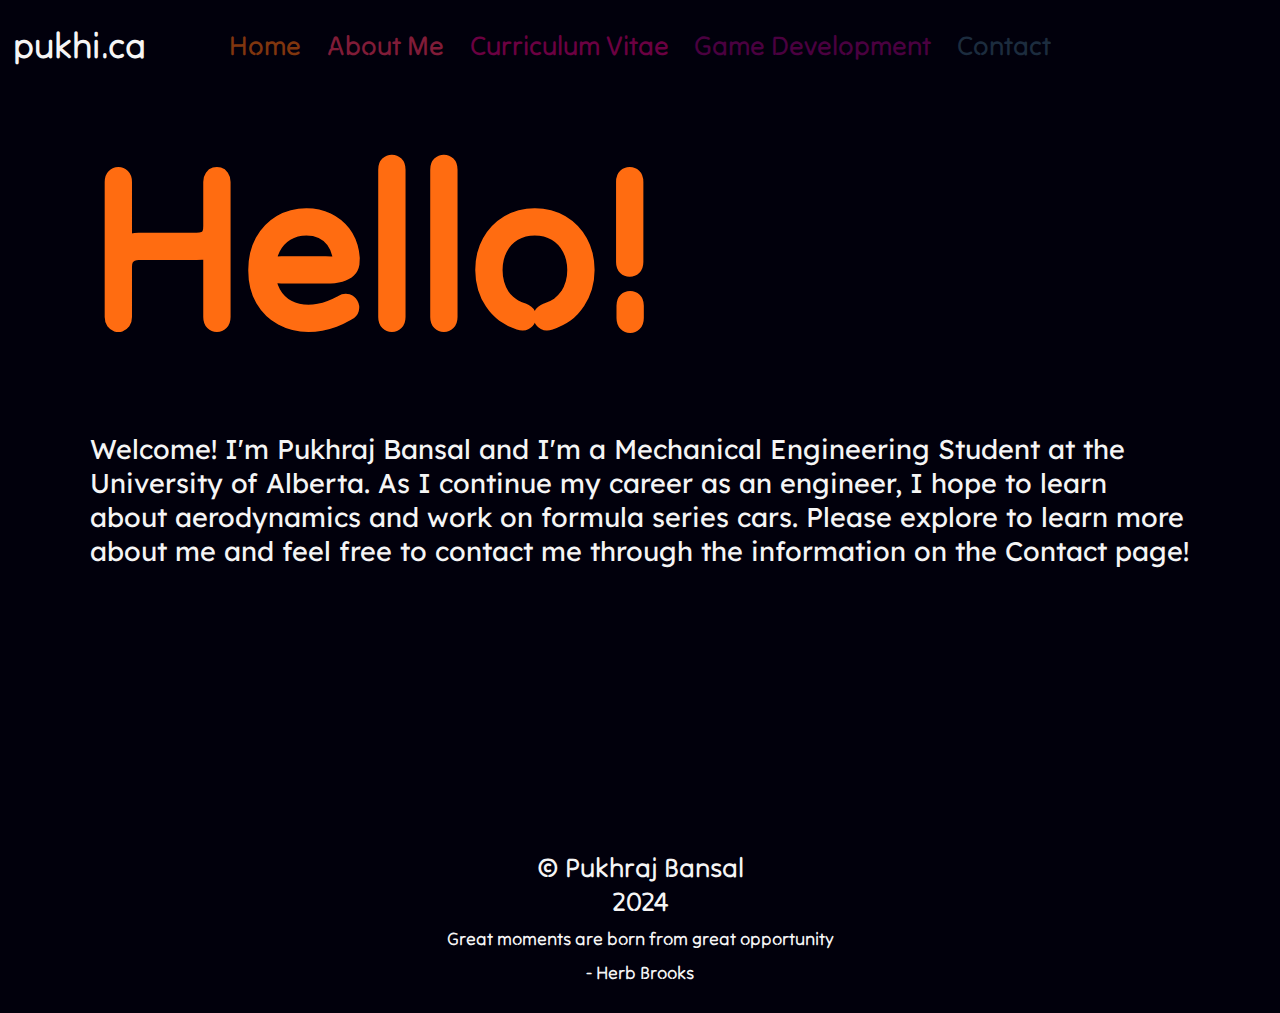
<file: index.html>
<!DOCTYPE html>
<html>
  <head>
    <meta charset="utf-8">
    <meta name="viewport" content="width=device-width">
    <title>pukhi.ca</title>
    <link rel= "icon" href = "https://pukhi.ca/favicon.svg">
    <link href="style.css" rel="stylesheet" type="text/css" />
  </head>
  <body>
    <div id = "header">
        <h2 id = "toplink"><span class = "fast">p</span><span class = "slowest">u</span><span class = "fastest">k</span><span class = "slowest">h</span><span class = "fastest">i.</span><span class = "slowest">c</span><span class = "fast">a</span></h2>
        <div id = "topTabs">
            <button class = "sitetab" onclick = "openPage('homePage')" id = "home">Home</button>
            <button class = "sitetab" onclick = "openPage('aboutPage')" id = "about">About Me</button>
            <button class = "sitetab" onclick = "openPage('cvPage')" id = "cv">Curriculum Vitae</button>
            <button class = "sitetab" onclick = "openPage('gdPage')" id = "gd">Game Development</button>
            <button class = "sitetab" onclick = "openPage('contactPage')" id = "contact">Contact</button>
        </div>
        <h2 id = "hide">pukhi.ca</h2>
    </div>
    <div class = "tabcontent" id = "homePage">
        <div id = "homeMain">
            <h1 id="homeHeader">Hello!</h1>
            <p id = "homeBody">Welcome! I'm Pukhraj Bansal and I'm a Mechanical Engineering Student at the University of Alberta. As I continue my career as an engineer, I hope to learn about aerodynamics and work on formula series cars. Please explore to learn more about me and feel free to contact me through the information on the Contact page!</p>
        </div>
    </div>
    <div class = "tabcontent" id = "aboutPage">
        <div id = "aboutDiv">
            <h1 id = "aboutHeader">About Me</h1>
            <div id = "aboutBody">
                <p>
                    Though I may be doing engineering for school, I also have lots of other hobbies. I absolutely love playing and watching hockey and am a massive fan of the Edmonton Oilers. I also love cricket, football, and basketball. I love programming, especially when I'm making a game, and enjoy messing around with computer hardware as well. I also enjoy hanging out with my friends, especially out on an outdoor rink in the winter. I also enjoy doing sports statistical analyses, and am currently working on advanced analytical models for the NHL, MLB, and NBA in order to predict seasons and guage analytical values of players. I enjoy playing video games, particularly racing simulators, and also enjoy photography. I have played the guitar for over a decade now, and enjoy playing classic rock songs from The Police and the Red Hot Chili Peppers. I have also started learning the piano and the drums, and hope to be as good at those as I am at the guitar. I am very big cinema fan and love analyzing movies to see why the director made the choices they did, and I also hugely enjoy listening to music. I enjoy building LEGO sets, especially the architechture sets, and I love collecting sports memorabilia like hockey cards and jerseys.
                </p>
                <img src = "images/Untitled (1).png" id = "pics">
            </div>
        </div>
    </div>
    <div class = "tabcontent" id = "cvPage">
        <div id ="cvDiv">
            <h1 id = "cvHeader">Curriculum Vitae</h1>
            <div id = "cvBody">
                <h3>Education</h3>
                <dl>
                    <dt>BSc. Mechanical Engineering Co-op, University of Alberta &#x2022; Expected Graduation June 2027</dt>
                    <dd>Academic Work Terms Completed: 3/8</dd>
                    <dd>Work Terms Completed: 0/5</dd>
                    <dd>Availability Starting May 2024: 8 months</dd>
                    <dd>First Class Standing, 2022 - 2023</dd>
                    <br>
                    <dt>Alberta High School Diploma, Strathcona High School &#x2022; September 2019 - June 2022</dt>
                </dl>
                <h3 class = "opposite">Projects</h3>
                <dl class = "opposite">
                    <dt>General Member, University of Alberta Formula Racing Team &#x2022; September 2023 - Present</dt>
                    <dd>Designing and fabricating undertray of car in order to increase rear tire grip of racing car in Solidworks and prototyping in a group of two</dd>
                    <dd>Designing pedal toe plates and heel cups to be as light as possible while also allowing driver to maintain control on brake and accelerator in Solidworks while mentoring a high school student</dd>
                    <dd>Writing program to collect and categorize suspension load data to ensure FSAE safety guideline compliance in a group of 3</dd>
                </dl>
                <br>
                <dl>
                    <dt>Project Manager, MEC E 260 Design Project &#x2022; September 2023 - December 2023</dt>
                    <dd>Led and managed a group of 6 working on a project designed to emulate an official engineering project in industry</dd>
                    <dd>Oversaw both design and fabrication process for entire project while designing and fabricating suspension and motor system as well as writing proposals, plans, and schedules and delegating tasks in order to maximize success</dd>
                    <dd>Produced design packages in Solidworks for suspension and motor and fabricated designs using power and hand tools with sheet metal, acrylic, and lumber</dd>
                </dl>
                <h3>Work Experience</h3>
                <dl>
                    <dt>Store Associate, Sherwin-Williams Paints &#x2022; July 2023 - Present</dt>
                    <dd>Handle over $3000/day of sales with industry professionals and retail customers as well as sustained and created positive professional relationships between company and clients</dd>
                    <dd>Provide paint and wall-covering solutions to southeast Edmonton as part of a 5 person crew </dd>
                    <dd>Operate and maintained machinery such as gyroscopic paint mixers, tinting machines, and pallet jacks, and lifted containers weighing upwards of 50 pounds, while maintaining high standards of safety </dd>
                    <dd>Complete up to 30 transactions and orders a day, working without supervision </dd>
                    <dd>Manage warehouse with over 150 different products, handled stock for both store front and back warehouse, and improved inventory strategy with recommendations for inventory management </dd>
                    <dd>Gained knowledge of Point-of-Sale software within a week in order to retrieve stock information, complete transactions, take and complete orders, and coordinate stock with neighboring stores without any instruction or supervision required</dd>
                    <br>
                    <dt class = "opposite">Translator, Sandal Translations &#x2022; May 2023 - August 2023</dt>
                    <dd class = "opposite">Facilitated conversations between over 50 clients and various government agencies, workplace managers, and medical practitioners </dd>
                    <dd class = "opposite">Translated for Worker's Compensation Board and medical professionals in order for injured workers without English fluency to receive care and compensation required</dd>
                    <dd class = "opposite">Completed and translated official documentation for people with insufficient English skills to do so themselves</dd>
                    <br>
                    <dt>Research Assistant, University of Alberta &#x2022; July 2022 - August 2022</dt>
                    <dd>Led and worked as a part of a team of 9 researchers in order to explore possibility of using Natural Language Processing as a teaching aid in order to pinpoint a student's lack of understanding</dd>
                    <dd>Utilized Natural Language Processing and dimension reduction algorithms to reduce a dimension space of 400 dimensions into a 2 dimensional space in order to visualize contextual connections between words in corpora totaling over 5 million words</dd>
                    <dd>Programmed in Python, HTML, CSS, and JavaScript in order to create a website where connections between words can be explored in game form </dd>
                </dl>
                <h3 class = "opposite">Awards & Recognitions</h3>
                <dl class = "opposite">
                    <dt class = "nounderline">Certified Solidworks Associate, Dassault Systèmes | 2023</dt>
                    <dt class = "nounderline">First Class Standing, University of Alberta | 2022-2023</dt>
                    <dt class = "nounderline">Honours with Distinction, Strathcona High School | 2019-2022</dt>
                    <dt class = "nounderline">Advanced Placement Scholar with Distinction, College Board | 2022</dt>
                    <dt class = "nounderline">Advanced Placement Certificates, College Board | 2022</dt>
                    <dd class = "nounderline">Calculus AB</dd>
                    <dd class = "nounderline">English 1 & 2</dd>
                    <dd class = "nounderline">Computer Science A</dd>
                    <dd class = "nounderline">Chemistry</dd>
                    <dd class = "nounderline">Physics 1 & 2</dd>
                    <dd class = "nounderline">European History</dd>
                    <dt class = "nounderline">3rd Place, Iverson Computing Contest, University of Alberta | 2022</dt>
                    <dt class = "nounderline">Alexander Rutherford Scholarship, Government of Alberta | 2022</dt>
                </dl>
            </div>
        </div>
    </div>
    <div class = "tabcontent" id = "gdPage">
        <div id = "gdDiv">
            <h1 id = "gdHeader">Game Development</h1>
            <div id = "gdBody">
                <div id = "Skelly" onclick="openNewTab('https://gunt-games.itch.io/skeleton-bed-and-breakfast')" class = "gameLink">
                    <img src = "images/skellyLogo.png" width="300px" height = "168px">
                    <div class = "gameDescription">
                        <h4>Skeleton Bread and Breakfast</h4>
                        <p class = "description">A top-down dungeon crawler where you defend the dungeon. Can you discover all the endings and get all the special items? <br> Made for the 2023 Game Maker's Toolkit Game Jam - Theme: Roles Reversed</p>
                    </div>
                </div>
                <div id = "Formula Gun" onclick = "openNewTab('https://pukhi.ca/formulaGun')" class = "gameLink" style="float: right;">
                    <div class = "gameDescription" style="justify-content: right;">
                    <h4 class = "opposite">Formula Gun</h4>
                    <p class = "description" class = "opposite" >It's a simple track trial with a twist: Someone is trying to destory your car. Can you survive? <br> Made as a personal project in 2022</p>
                    </div>
                    <img src = "images/fGunLogo.png" style="object-fit: none;">
                </div>
            </div>
        </div>
    </div>
    <div class = "tabcontent" id = "contactPage">
        <div id = "contactDiv">
            <h1 id = "contactHeader">Contact</h1>
            <div id = "contactInfo">
                <p>
                    <span class = "symbolflicker">&phone;:</span> <span class = "contactFlicker">(780)-655-9870</span> <br>
                    <span class = "symbolflicker">&#9993;:</span> <span class = "contactFlicker">pb2@ualberta.ca</span> <br>
                    <a href = "https://ca.linkedin.com/in/pukhraj-bansal-613430290" id = "linkedin" target = "_target">Linkedin</a>
                </p>
            </div>
        </div>
    </div>
    <div id = "copyright"><p>&copy; Pukhraj Bansal <br> 2024 <br><span style = "font-size: 2vh;">Great moments are born from great opportunity <br> - Herb Brooks</span></p></div>
  </body>
  <script src = "script.js"></script>
</html>
</file>
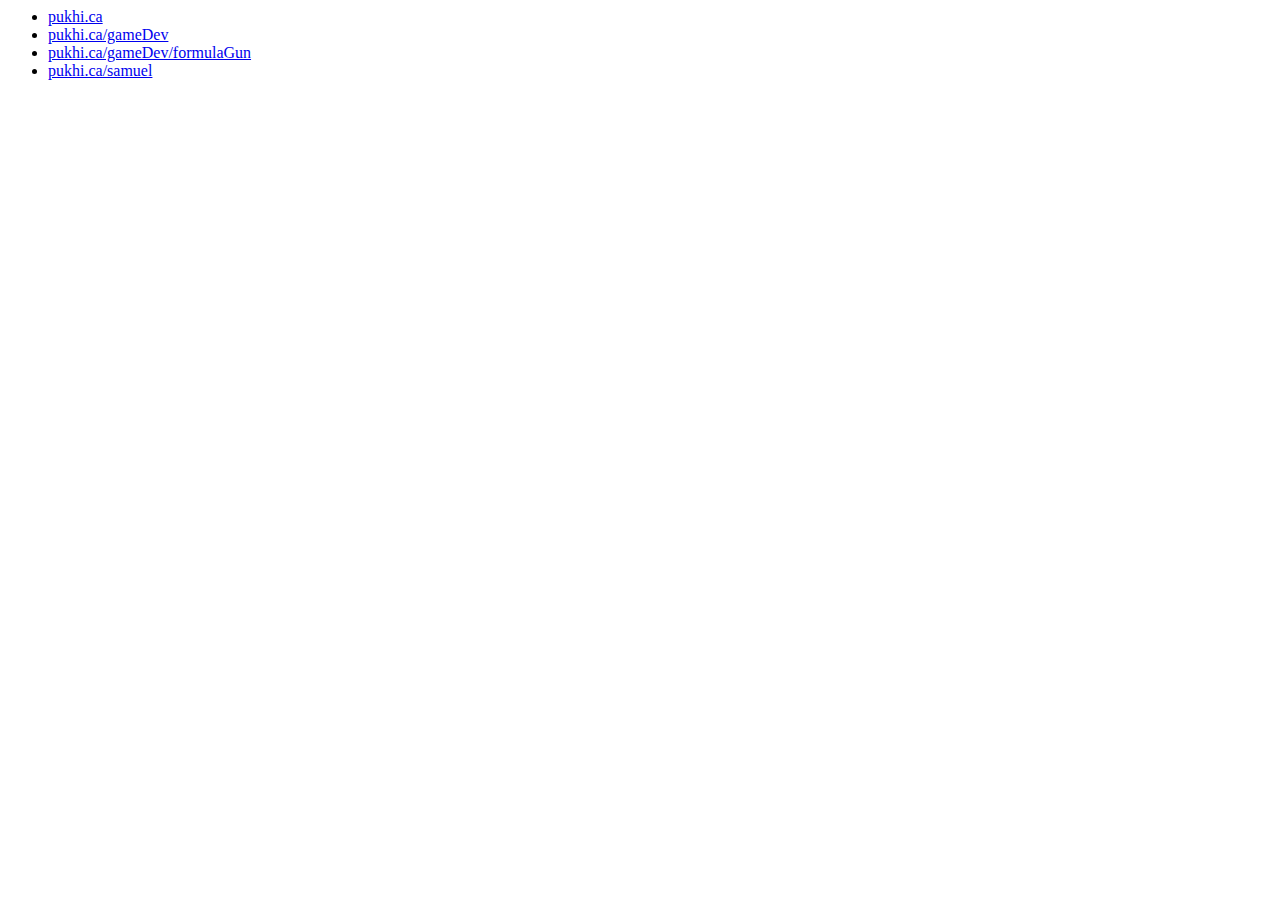
<file: directory/index.html>
<html lang="en">
<head>
    <meta charset="UTF-8">
    <meta name="viewport" content="width=device-width, initial-scale=1.0">
    <title>Document</title>
</head>
<body>
    <ul>
        <li><a href = "https://pukhi.ca">pukhi.ca</a></li>
        <li><a href = "https://pukhi.ca/gameDev">pukhi.ca/gameDev</a></li>
        <li><a href = "https://pukhi.ca/gameDev/formulaGun">pukhi.ca/gameDev/formulaGun</a></li>
        <li><a href = "https://pukhi.ca/samuel">pukhi.ca/samuel</a></li>
    </ul>
</body>
</html>
</file>
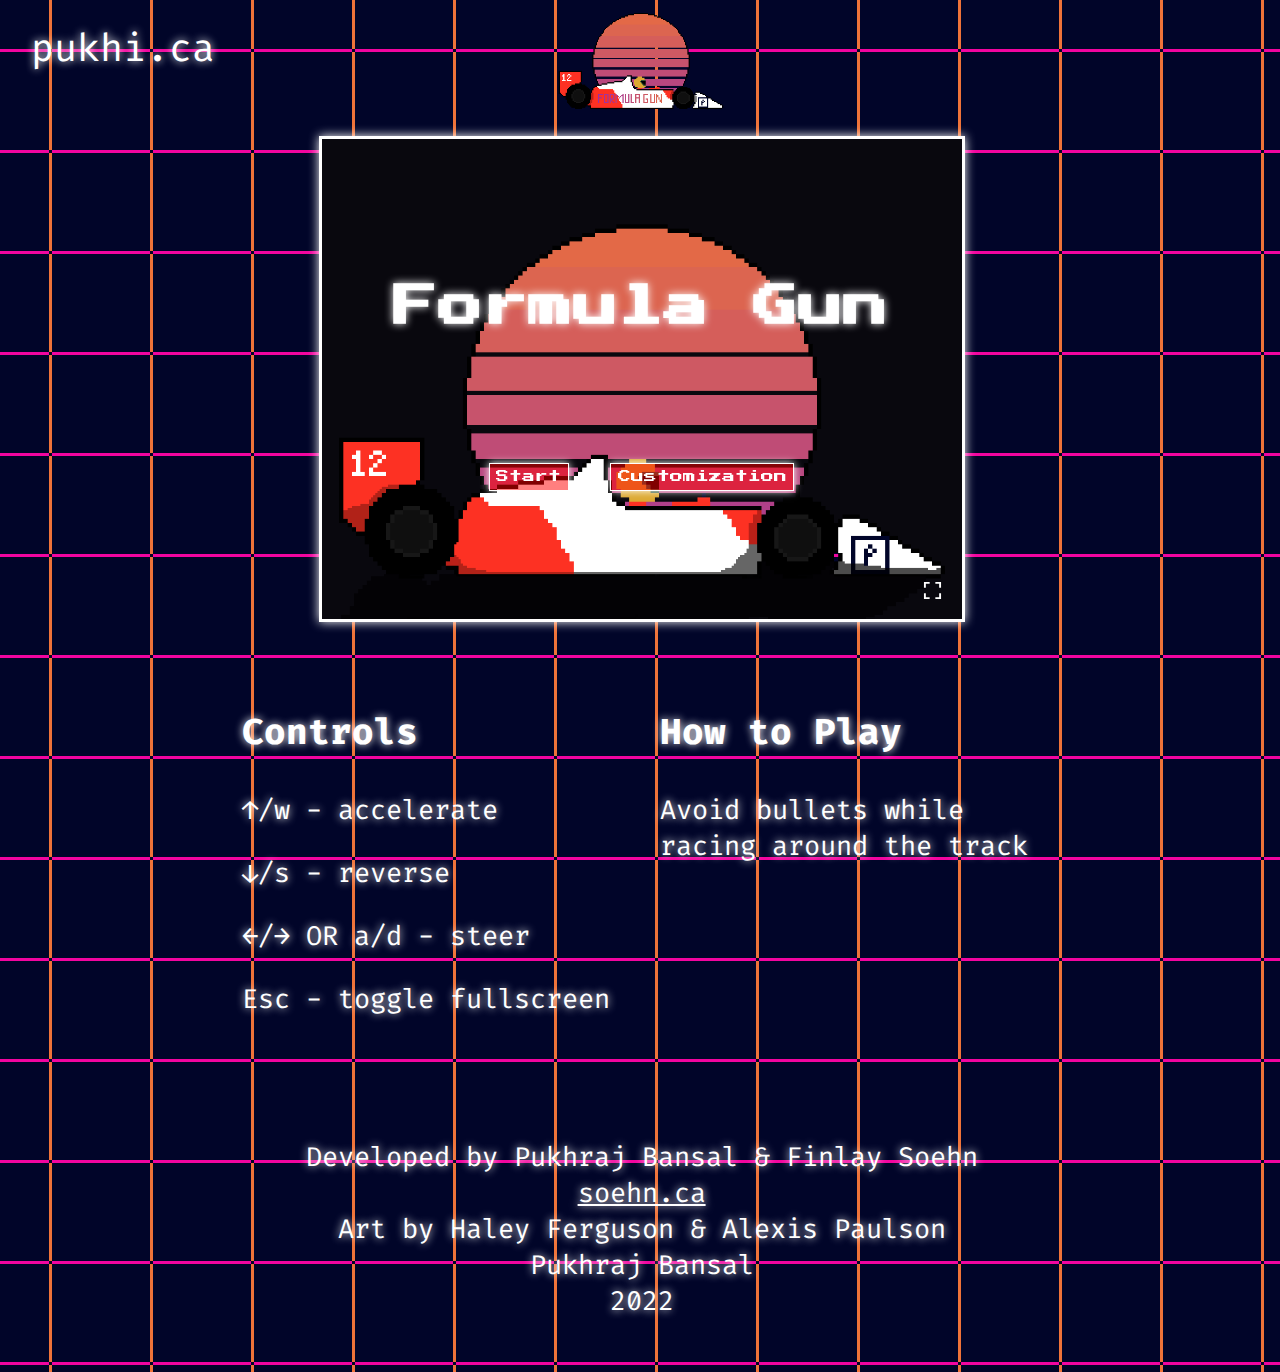
<file: formulaGun/index.html>
<!DOCTYPE html>
<html>
<!-- TODO menus -->
<head>
  <meta charset="utf-8">
  <meta name="viewport" content="width=device-width">
  <title>Formula Gun</title>
  <link href="style.css" rel="stylesheet" type="text/css" />
	<link rel="icon" href = "favicon.svg">
</head>

<body>
  <div id="titleArea">
  <a href = "https://pukhi.ca/" id = "homeLink">pukhi.ca</a>
    <img src="images/fGunLogo.png" id = "title">
    <a href = "https://pukhi.ca/" id = "hiddenLink">pukhi.ca</a>
  </div>

  <div id="gameArea">
    <canvas id="game" width="900" height="675"></canvas>
		 <div class="menu" id = "start">
			<h1>Formula Gun</h1>
       <div>
         <button onclick = 'start()' class = "menuBtn">Start</button>
         <button onclick = "customizationbtn()" class = "menuBtn">Customization</button>
       </div>
		</div> 
    <div class = 'menu' id = "end">
      <h2>Score: <span id = "scoreLine"></span> laps</h2>
      <p>High Score: <span id = hiscore></span></p>
	    <p id = "newHiScore"></p>
      <p id = "unlock"></p>
      <button onclick = 'customizationbtn()' class = 'menuBtn'>Customization</button>
      <button onclick = 'start()' class = "menuBtn">Restart</button>
      
    </div>
    <div class = "menu" id = "customization">
        <h1 id = "customTitle">Customization</h1>
        <div id = "optionContainer">
        <div class = "customOption">
          <img src = "images/starterCar.png">
          <button class = "menuBtn" onclick = selectCar(1)>Select</button>
        </div>
    
        <div class = "customOption">
          <img src = "images/jordanCar.png">
          <button class = "menuBtn" onclick = "selectCar(2)">Select</button>
        </div>

        <div class = "customOption">
          <img src = "images/helloKittyCar.png">
          <button class = "menuBtn" onclick = selectCar(3)>Select</button>
        </div>

        <div class = "customOption">
          <img src = "images/carLarge.png">
          <button class = "menuBtn" onclick = selectCar(4)>Select</button>
        </div>
      </div>
      <button onclick = 'backbtn()' class = "menuBtn" id="back" >Back</button>
    </div>
	  
		<button id="fullscreen" onclick="toggleFullscreen()">
			<img src="images/fullscreen.svg" alt="full screen icon" width="100%">
		</button>
  </div>
	
	<div class="instructions">
		<div class="controls">
			<h3>Controls</h3>
			<p>&uarr;/w - accelerate</p>
			<p>	&darr;/s - reverse</p>
			<p>	&larr;/&rarr; OR a/d - steer</p>
			<p>Esc - toggle fullscreen</p>
		</div>
		<div class="howTo">
			<h3>How to Play</h3>
			<p>Avoid bullets while racing around the track</p>
		</div>
	</div>
	
  <div class = "end">
  	<p>Developed by Pukhraj Bansal & Finlay Soehn</br><a href = "https://soehn.ca">soehn.ca</a></br>Art by Haley Ferguson & Alexis Paulson</br>Pukhraj Bansal</br>2022</p>
  </div>
	
  <script src="script.js"></script>
</body>

</html>
</file>
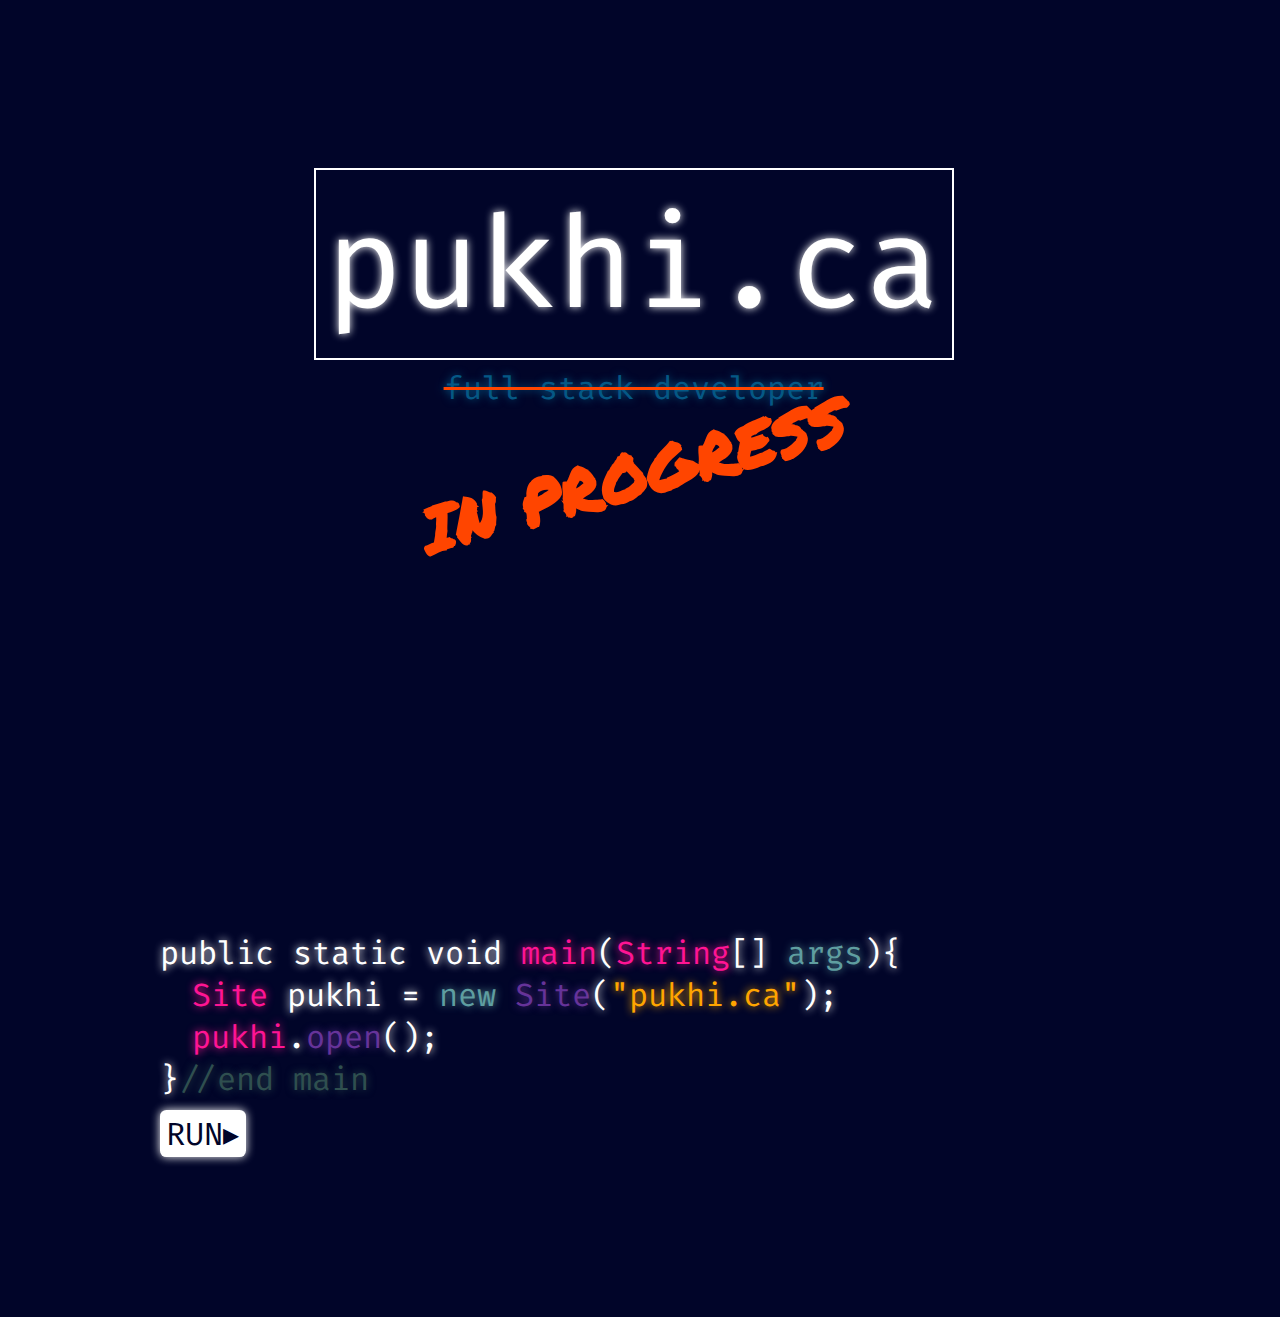
<file: gameDev/index.html>
<!DOCTYPE html>
<html>
  <head>
    <meta charset="utf-8">
    <meta name="viewport" content="width=device-width">
    <title>Game Development</title>
    <link rel= "icon" href = "favicon.svg">
    <link href="style.css" rel="stylesheet" type="text/css" />
  </head>
  <body>
    <div id="header" class = "header">
      <a href = "." id = "link"><span id = "pukhi">pukhi.ca</span></a>
      <h3><span id = "description">full stack developer</span></h3>
      <h3 id = "inProgress"> IN PROGRESS</h3>
    </div>
    <div id = "codeDiv">
      <p id = "code">public static void <span id = "functionName">main</span>(<span id = "functionName">String</span>[] <span id = "args"> args</span>){<br><span id = "functionName">&emsp;Site</span> pukhi = <span id="args"> new </span> <span id="purple">Site</span>(<span id = "orange">"pukhi.ca"</span>);<br>&emsp;<span id="functionName">pukhi</span>.<span id="purple">open</span>();<br>}<span id = "comment">//end main</span>
      </p>
    
    <div id = "buttonholder"> 
      <button type = "button" id = "button" class = "button" onclick = "openSite()">RUN&#9656</button>
    </div>
    </div>
    <div id = "projectholder" class = "projectholder">
      <div class = "projects"><button onclick = "window.location = 'https://pukhi.ca/formulaGun'" class = "siteThumbnail"><img src = "fGunLogo.png" class = "linkImg"> </button>
      </div>
    </div>
  </body>
  <script src = "script.js"></script>
</html>
</file>
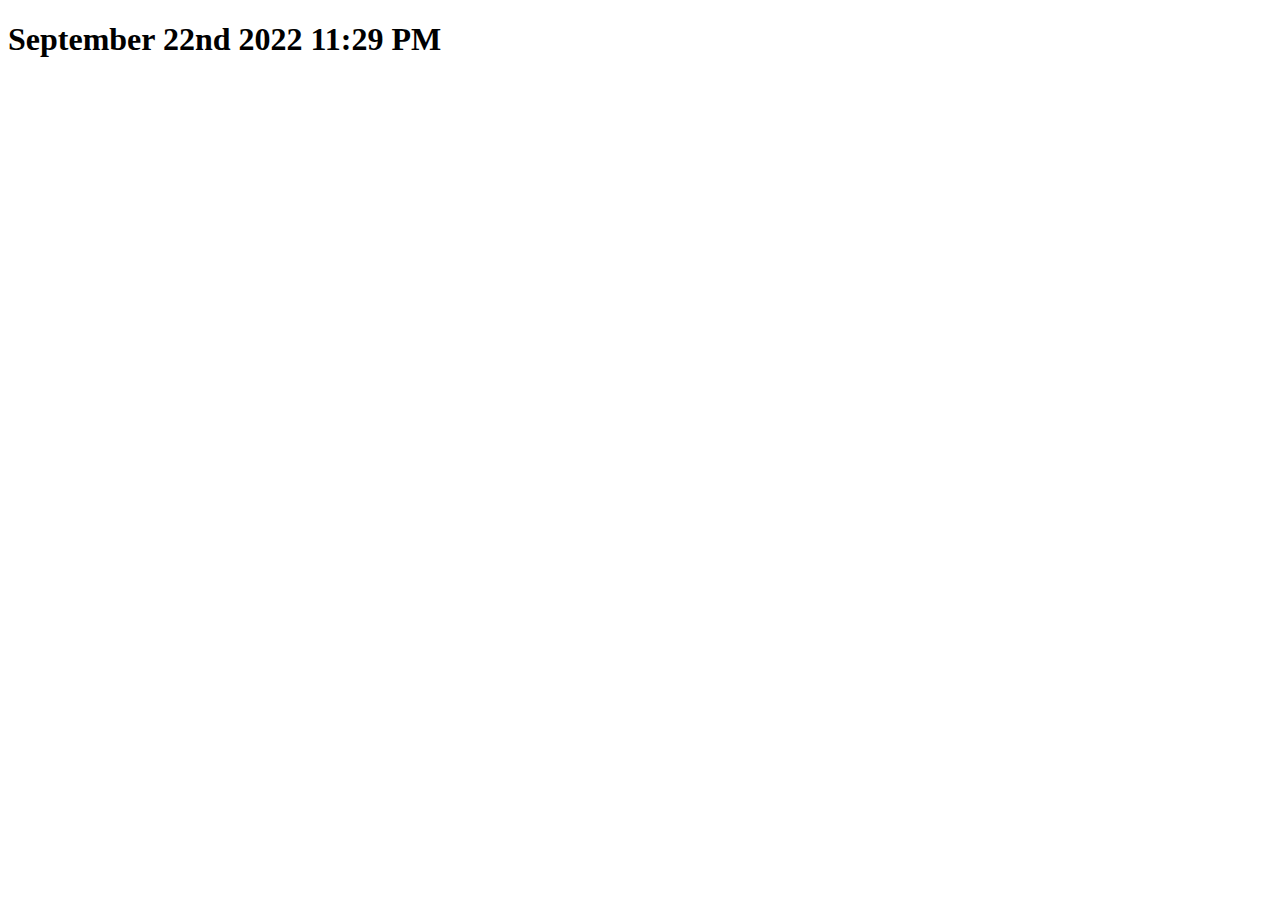
<file: samuel/index.html>
<!DOCTYPE html>
    <html>
        <title>samuel</title>
        <body onload = "openSite()" id = 'body'>
            <h1 id = "date">September 22nd 2022 11:29 PM</h1>
            <h1 id = 'threat' style = 'display: none'>WATCHYOURBACK WATCHYOURBACK WATCHYOURBACK WATCHYOURBACK WATCHYOURBACK WATCHYOURBACK WATCHYOURBACK WATCHYOURBACK WATCHYOURBACK WATCHYOURBACK WATCHYOURBACK WATCHYOURBACK WATCHYOURBACK WATCHYOURBACK WATCHYOURBACK WATCHYOURBACK WATCHYOURBACK WATCHYOURBACK WATCHYOURBACK WATCHYOURBACK WATCHYOURBACK WATCHYOURBACK WATCHYOURBACK WATCHYOURBACK WATCHYOURBACK WATCHYOURBACK WATCHYOURBACK WATCHYOURBACK WATCHYOURBACK WATCHYOURBACK WATCHYOURBACK WATCHYOURBACK WATCHYOURBACK WATCHYOURBACK WATCHYOURBACK WATCHYOURBACK WATCHYOURBACK WATCHYOURBACK WATCHYOURBACK WATCHYOURBACK WATCHYOURBACK WATCHYOURBACK WATCHYOURBACK WATCHYOURBACK WATCHYOURBACK WATCHYOURBACK WATCHYOURBACK WATCHYOURBACK WATCHYOURBACK WATCHYOURBACK WATCHYOURBACK WATCHYOURBACK WATCHYOURBACK WATCHYOURBACK WATCHYOURBACK WATCHYOURBACK WATCHYOURBACK WATCHYOURBACK WATCHYOURBACK WATCHYOURBACK WATCHYOURBACK WATCHYOURBACK WATCHYOURBACK WATCHYOURBACK WATCHYOURBACK WATCHYOURBACK WATCHYOURBACK WATCHYOURBACK WATCHYOURBACK WATCHYOURBACK WATCHYOURBACK WATCHYOURBACK WATCHYOURBACK WATCHYOURBACK WATCHYOURBACK WATCHYOURBACK WATCHYOURBACK WATCHYOURBACK WATCHYOURBACK WATCHYOURBACK WATCHYOURBACK WATCHYOURBACK WATCHYOURBACK WATCHYOURBACK WATCHYOURBACK WATCHYOURBACK WATCHYOURBACK WATCHYOURBACK WATCHYOURBACK WATCHYOURBACK WATCHYOURBACK WATCHYOURBACK WATCHYOURBACK WATCHYOURBACK WATCHYOURBACK WATCHYOURBACK WATCHYOURBACK WATCHYOURBACK WATCHYOURBACK WATCHYOURBACK WATCHYOURBACK WATCHYOURBACK WATCHYOURBACK WATCHYOURBACK WATCHYOURBACK WATCHYOURBACK WATCHYOURBACK WATCHYOURBACK WATCHYOURBACK WATCHYOURBACK WATCHYOURBACK WATCHYOURBACK WATCHYOURBACK WATCHYOURBACK WATCHYOURBACK WATCHYOURBACK WATCHYOURBACK WATCHYOURBACK WATCHYOURBACK WATCHYOURBACK WATCHYOURBACK WATCHYOURBACK WATCHYOURBACK WATCHYOURBACK WATCHYOURBACK WATCHYOURBACK WATCHYOURBACK WATCHYOURBACK WATCHYOURBACK WATCHYOURBACK WATCHYOURBACK WATCHYOURBACK WATCHYOURBACK WATCHYOURBACK WATCHYOURBACK WATCHYOURBACK WATCHYOURBACK WATCHYOURBACK WATCHYOURBACK WATCHYOURBACK WATCHYOURBACK WATCHYOURBACK WATCHYOURBACK WATCHYOURBACK WATCHYOURBACK WATCHYOURBACK WATCHYOURBACK WATCHYOURBACK WATCHYOURBACK WATCHYOURBACK WATCHYOURBACK WATCHYOURBACK WATCHYOURBACK WATCHYOURBACK WATCHYOURBACK WATCHYOURBACK WATCHYOURBACK WATCHYOURBACK WATCHYOURBACK WATCHYOURBACK WATCHYOURBACK WATCHYOURBACK WATCHYOURBACK WATCHYOURBACK WATCHYOURBACK WATCHYOURBACK WATCHYOURBACK WATCHYOURBACK WATCHYOURBACK WATCHYOURBACK WATCHYOURBACK WATCHYOURBACK WATCHYOURBACK WATCHYOURBACK WATCHYOURBACK WATCHYOURBACK WATCHYOURBACK WATCHYOURBACK WATCHYOURBACK WATCHYOURBACK WATCHYOURBACK WATCHYOURBACK WATCHYOURBACK WATCHYOURBACK WATCHYOURBACK WATCHYOURBACK WATCHYOURBACK WATCHYOURBACK WATCHYOURBACK WATCHYOURBACK WATCHYOURBACK WATCHYOURBACK WATCHYOURBACK WATCHYOURBACK WATCHYOURBACK WATCHYOURBACK WATCHYOURBACK WATCHYOURBACK WATCHYOURBACK </h1>
        </body>
        <script src = "script.js"></script>
    </html>
</file>
<file: style.css>
@font-face{
  font-family:fira;
  src:url("fonts/FiraCode-VariableFont_wght.ttf")
}
@font-face{
  font-family:barcode;
  src:url("fonts/LibreBarcode128Text-Regular.ttf")
}
@font-face{
  font-family:marker;
  src:url("fonts/PermanentMarker-Regular.ttf");
}
@font-face{
    font-family: neonderthaw;
    src:url("fonts/Neonderthaw-Regular.ttf");
}
@font-face{
    font-family: tiltneon;
    src:url("fonts/TiltNeon-Regular-VariableFont.ttf");
}
@font-face{
    font-family: warnes;
    src:url("fonts/Warnes-Regular.ttf");
}
@font-face{
    font-family: monoton;
    src:url("fonts/Monoton-Regular.ttf");
}
@font-face{
    font-family: playfair;
    src:url("fonts/PlayfairDisplay-VariableFont_wght.ttf")
}
@font-face{
    font-family: tiltwarp;
    src:url("fonts/TiltWarp-Regular-VariableFont.ttf")
}
@font-face {
    font-family: nunito;
    src: url("fonts/Nunito-VariableFont_wght.ttf");
}
@font-face {
    font-family: lexend;
    src: url("fonts/LexendDeca-VariableFont_wght.ttf");
}
 /* Scrollbar */
 ::-webkit-scrollbar {
    width: 12px;
}

/* Track */
::-webkit-scrollbar-track {
    background: #01000c;  
}

/* Handle */
::-webkit-scrollbar-thumb {
    background: #05022c;
}
body{
  overflow-x:hidden;
  background-color:#01000c;
  margin: 0px;
  padding: 0px;
}
button{
  cursor:pointer;
}
a{
  cursor:pointer;
}
#toplink{
    font-family: tiltneon;
    color: whitesmoke;
    font-size: 4vh;
    font-weight: 300;
    text-align:left;
    margin:0;
    padding: 1vw;
    margin-bottom: 0;
    animation: titleFlicker 3s linear infinite;
}
#header{
    display: flex;
    align-items: center;
    width: 100vw;
    height: 10vh;
    padding-top: 0;
    margin-top: 0;
    /* background-color: red; */
}
#topTabs{
    display:flex;
    justify-content: center;
    flex-direction: row;
    color: whitesmoke;
    flex: 1;
    /* background-color: green; */
    width: 100vw;
    height: 10vh;
    align-items: center;
}
#hide{
    font-family: tiltneon;
    font-size: 4vh;
    font-weight: 300;
    text-align:right;
    margin:0;
    padding: 1vw;
    margin-bottom: 0;
    visibility: hidden;
}
.slowest{
    animation: titleFlicker 5s linear infinite;
}
.fast{
    animation: titleFlicker 3s linear infinite;
}
.fastest{
    animation: titleFlicker 1s linear infinite;
}
.sitetab{
    padding: 1vw;
    font-size:3vh;
    float:left;
    background-color: rgba(0, 0, 0, 0);
    color: whitesmoke;
    border:none;
    font-family: tiltneon;
}
.tabcontent{
    display:flex;
    flex-direction: column;
    align-items: center;
    justify-content: center;
}
#home{
    color: #ff6c11;
    opacity: 0.5;
    transition-duration: 0.2s;
    animation-delay: 0.2s;
}
#home:hover{
    opacity: 0.99;
    animation: homeFlicker 10.5s linear infinite;
}
#about{
    color: #ff3864;
    opacity: 0.5;
    transition-duration: 0.2s;
    animation-delay: 0.2s;
}
#about:hover{
    opacity: 0.99;
    animation: aboutFlicker 11.2s linear infinite;
}
#cv{
    color: #d40078;
    opacity: 0.5;
    transition-duration: 0.2s;
    animation-delay: 0.2s;
}
#cv:hover{
    opacity: 0.99;
    animation: cvFlicker 10.9s linear infinite;
}
#gd{
    color: #920075;
    opacity: 0.5;
    transition-duration: 0.2s;
    animation-delay: 0.2s;
}
#gd:hover{
    opacity: 0.99;
    animation: gdFlicker 11s linear infinite;
}
#contact{
    color: #375971ff;
    opacity: 0.5;
    transition-duration: 0.2s;
    animation-delay: 0.2s;
}
#contact:hover{
    opacity: 0.99;
    animation: contactFlicker 10.3s linear infinite;
}
#homeMain{
    /* background-image: url("images/HomeWallpaper.jpg"); */
    /* background-color: darkslategrey; */
    background-repeat:no-repeat;
    background-size: cover;
    height: 80vh;
    width: 90vw;
    /* border: 0.2vw solid whitesmoke; */
    border-radius: 0.25vw;
    /* box-shadow: 0 0 1.5vh whitesmoke; */
    display: flex;
    flex-direction: column;
    align-content: space-between;
    
}
#homeHeader{
    font-family: tiltneon;
    color: #ff6c11;
    font-size: 25vh;
    animation: homeFlicker 10.34s linear infinite;
    padding:0 0 0 0;
    margin:0 0 0 0;
    padding-left: 2vw;
    padding-top: 1vw;
}
#homeBody{
    font-family: lexend;
    color: whitesmoke;
    font-size: 3vh;
    padding-left: 2vw;
    padding-bottom:2vh;
    padding-top:2vh;
    padding-right: 2vw;
    margin-bottom:0;
    /* align-self: flex-end; */
    /* margin-top: auto; */
    /* background-color: rgba(0, 0, 0, 0.5); */
    background-clip:border-box
}
@keyframes titleFlicker {
    0%, 19.999%, 22%, 62.999%, 64%, 64.999%, 70%, 100% {
	text-shadow: 0 0 5vh whitesmoke;
    opacity: .99;
		
	}
	20%, 21.999%, 63%, 63.999%, 65%, 69.999% {
		opacity: 0.4;
        text-shadow:none;
    }
}
@keyframes homeFlicker {
    0%, 1.99%, 4%, 19.999%, 22%, 62.999%, 64%, 64.999%, 70%, 100% {
	text-shadow: 0 0 5vh #ff6c11;
    opacity: .99;
		
	}
	2%, 3.99%, 20%, 21.999%, 63%, 63.999%, 65%, 69.999% {
		opacity: 0.4;
        text-shadow: none;
    }
}
@keyframes aboutFlicker {
    0%, 1.99%, 4%, 19.999%, 22%, 62.999%, 64%, 64.999%, 70%, 100% {
	text-shadow: 0 0 5vh #ff3864;
    opacity: .99;
		
	}
	2%, 3.99%, 20%, 21.999%, 63%, 63.999%, 65%, 69.999% {
		opacity: 0.4;
        text-shadow:none;
    }
}
@keyframes cvFlicker {
    0%, 1.99%, 4%, 19.999%, 22%, 62.999%, 64%, 64.999%, 70%, 100% {
	text-shadow: 0 0 5vh #d40078;
    opacity: .99;
		
	}
	2%, 3.99%, 20%, 21.999%, 63%, 63.999%, 65%, 69.999% {
		opacity: 0.4;
        text-shadow:none;
    }
}
@keyframes gdFlicker {
    0%, 1.99%, 4%, 19.999%, 22%, 62.999%, 64%, 64.999%, 70%, 100% {
	text-shadow: 0 0 5vh #920075;
    opacity: .99;
		
	}
	2%, 3.99%, 20%, 21.999%, 63%, 63.999%, 65%, 69.999% {
		opacity: 0.4;
        text-shadow:none;
    }
}
@keyframes contactFlicker {
    0%, 1.99%, 4%, 19.999%, 22%, 62.999%, 64%, 64.999%, 70%, 100% {
	text-shadow: 0 0 5vh #375971ff;
    opacity: .99;
		
	}
	2%, 3%, 20%, 21.999%, 63%, 63.999%, 65%, 69.999% {
		opacity: 0.4;
        text-shadow:none;
    }
}
#copyright{
    font-size: 3vh;
    color: whitesmoke;
    font-family: tiltneon;
    display: flex;
    flex-direction: column;
    align-items: center;
    text-align: center;
    padding-top: 1vw;
    animation: titleFlicker 30s linear infinite
}
#contactDiv{
    width: 90vw;
    display: flex;
    flex-direction: column;
    align-content: space-between;
    justify-content: center;
}
#contactHeader{
    color:#375971ff;
    font-family: tiltneon;
    font-size: 25vh;
    padding-top:1vw;
    margin:0;
    animation: contactFlicker 10.5s linear infinite;
    justify-self: flex-start;
}
#contactInfo{
    font-family: tiltneon;
    font-size: 10vh;
    text-align: left;
}
.symbolflicker{
    animation: titleFlicker 10.675s linear infinite;
    color: whitesmoke;
}
.contactFlicker{
    color: whitesmoke;
    animation: titleFlicker 35s linear infinite;
}
#aboutDiv{
    width: 90vw;
    display: flex;
    flex-direction: column;
    align-content: space-between;
    justify-content: center;
}
#aboutHeader{
    color:#ff3864;
    font-family: tiltneon;
    font-size: 25vh;
    padding-top:1vw;
    margin:0;
    animation: aboutFlicker 10.5s linear infinite;
    justify-self: flex-start;
}
#aboutBody{
    font-family: lexend;
    font-size: 10vh;
    color: whitesmoke;
}
#linkedin:link, #linkedin:visited{
    color:whitesmoke;
    opacity:0.7;
}
#linkedin:hover{
    opacity:0.99;
    text-shadow: 0 0 3vh whitesmoke;
}
#cvDiv{
    width: 90vw;
    display: flex;
    flex-direction: column;
    align-content: space-between;
    justify-content: center;
}
dl{
    color: whitesmoke;
    font-family: lexend;
    font-size: 3vh;
    padding: 5px;
    /* width: 70vw; */
}
dd{
    padding: 5px;
}
#cvHeader{
    color: #d40078;
    font-family:tiltneon;
    font-size: 25vh;
    padding-top: 1vw;
    margin:0;
    animation: cvFlicker 10.5s linear infinite;
    justify-self: flex-start;
}
#cvBody{
    /* width: 70vw; */
    justify-self: left;
}
#gdDiv{
    width: 90vw;
    display: flex;
    flex-direction: column;
    align-content: space-between;
    justify-content: center;
}
#gdHeader{
    color:#920075;
    font-family: tiltneon;
    font-size: 25vh;
    padding-top:1vw;
    margin:0;
    animation: gdFlicker 10.5s linear infinite;
    justify-self: flex-start;
}
h3{
    color:#d40078;
    font-family: tiltneon;
    font-size: 5vh;
    padding-top: 1vw;
    margin:0;
    animation: cvFlicker 10.23423s linear infinite;
    justify-self: flex-start;
}
h4{
    color: #920075;
    font-family: tiltneon;
    font-size: 5vh;
    padding-top:1vw;
    margin:0;
    animation: gdFlicker 10.23498290834s linear infinite;
    justify-self: flex-start;
}
.opposite{
    text-align: right;
    justify-self: right;
    align-content: flex-end;
}
dd{
    font-size:2.5vh;
}
dt{
    text-decoration: underline;
}
.nounderline{
    text-decoration: none;
}
.gameLink{
    cursor: pointer;
    padding: 2vh;
    display: flex;
    justify-self: center;

}
.gameLink:hover{
    background-color:#050223;
}
.description{
    font-family: lexend;
    color: whitesmoke;
    font-size: 3vh;
}
.gameDescription{
    display: inline;
}
.mePics{
    object-fit: scale-down;
    padding:0;
    margin:0;
    justify-self: right;
}
#aboutBody{
    font-size: 3vh;
}
#pics{
    justify-self: center;
    width: 75vw;
    margin: auto;
    display: block;
}
</file>
<file: formulaGun/style.css>
@font-face{
  font-family: fira;
  src:url("fonts/FiraCode-VariableFont_wght.ttf");
}
@font-face{
  font-family: game;
  src:url("fonts/PressStart2P-Regular.ttf");
}
@font-face {
    font-family: tiltneon;
    src: url("fonts/TiltNeon-Regular-VariableFont.ttf");
}
button{
	cursor: pointer;
}
body{
  background-color: #010529;
  width:99%;
  height:100%;
  background: url("images/background2.png") repeat;
	font-family:fira, monospace;
  color:white;
}
#titleArea{
  margin-top:1vw;
  margin-left:1vw;
  display:flex;
  margin-bottom: 2vw;
  margin-right: 1vw;
  justify-content: space-between;
}
#homeLink{
  color:white;
  font-family:fira, monospace;
  font-size:3vw;
  color:white;
  transition: opacity 200ms;
  text-shadow: 0px 0px 8px white;
  /* border: 0.06vw solid white; */
  padding:10px;
	background-color:transparent;
	height: fit-content;
}
#hiddenLink{
  font-family:fira, monospace;
  font-size:3vw;
  border: 0.06vw solid white;
  padding:10px;
  visibility: hidden;
}
#homeLink:link{
  text-decoration:none;
}
#homeLink:visited{
  text-decoration:none;
}
#homeLink:hover{
  text-decoration:none;
  opacity: 0.5;
}
#homeLink:active{
  text-decoration:none;
}

#gameArea{
	margin: auto;
	width: fit-content;
	height: fit-content;
	position: relative;
	border: 3px solid white;
  box-shadow: 0px 0px 10px white;
}

#fullscreenGame{
	position: absolute;
	width: 100vw;
	height: 100vh;
	background-color: rgba(0,0,0,0.5);
	top: 0;
	left: 0;
	display: flex;
	align-items: center;
	justify-content: center;
	backdrop-filter: blur(5px);
}
p{
  font-size:3vh;
}
h3{
  font-size:4vh;
}
#game{
	display: block;
}

.instructions{
  text-shadow: 0px 0px 8px white;
	display: flex;
	justify-content: space-evenly;
	max-width: 800px;
	margin: 50px auto;
}

.controls{
	white-space: nowrap;
  margin-right:50px;
}

#fullscreen{
	width: 3%;
	height: 4%;
	min-width: 10px;
	padding: 0;
	max-width: 50px;
	position: absolute;
	transform: scale(1);
	bottom: 4%;
	right: 3%;
	z-index: 10;
	cursor: pointer;
	background-color: transparent;
	border: none;
	filter: invert(100%) sepia(100%) saturate(1%) hue-rotate(139deg) brightness(103%) contrast(101%);
}

#fullscreen:hover{
	animation: scale 800ms infinite;
}

@keyframes scale{
	0%{
		transform: scale(1);
	}
	50%{
		transform: scale(1.1);
	}
	100%{
		transform: scale(1);
	}
}

.imgBtn{
	width: fit-content;
	height: fit-content;
	background-color: transparent;
	border: none;
}
.end{
  text-align:center;
  text-shadow:0px 0px 8px white;
  padding:2vh;
}
a{
  color:white;
}
.explosion{
	position: absolute;
	z-index: 20;
/* 	width: 50px; */
}

.menu{
	/* 	important stuff */
	position: absolute;
	width: 900px;
	height: 675px;
	top: 50%;
	left: 50%;
	transform: translate(-50%, -50%);
	box-sizing: border-box;


	/* 	Normal styling */
	background-image: url("images/menuBg.png");
	background-size: cover;
	display: flex;
	align-items: center;
	justify-content: space-evenly;
	flex-direction: column;
	padding: 25px;
	text-align: center;
	overflow: hidden;
	text-shadow: 0px 0px 8px white;
  font-family: game;
}

#customization{
  display: none;
}

#end{
  display: none;
  justify-content: space-evenly;
}

.menuBtn{
  border: 1px solid white;
  font-family: game, monospace;
  box-shadow: 0px 0px 8px white;
  color:white;
  transition: background-color 400ms;
  font-size:1vw;
  margin: 1vw;
  background: rgba(255, 0, 0, 0.5);
  padding: 0.5vw;
}

.menuBtn:hover{
  background-color: red;
}
#title{
}
#customTitle{
  position: absolute;
  top:0;
}
#customization{
  flex-direction: column;
  justify-content: space-evenly;
}
.customOption{
  display:none;
  flex-direction: column;
  margin:5px;
}
#optionContainer{
  display: inline-flex;
  margin-top: auto;
}
#back{
  margin-top: auto;
}
h1{
  font-size: 3.5vw;
}
h2{
  font-size: 2.5vw;
}
#unlock{
  animation: color-change 1s infinite;
}

@keyframes color-change{
  0%{
    color:lime;
	  text-shadow: 0px 0px 8px lime;
  }
  50%{
    color:darkgreen;
	  text-shadow: 0px 0px 0px darkgreen;
  }
  100%{
    color:lime;
	  text-shadow: 0px 0px 8px lime;
  }
}
#newHiScore{
	animation: hiScore 1s infinite;
}
@keyframes hiScore{
	0%{
		color:red;
		text-shadow: 0px 0px 8px red;
	}
	50%{
		color:darkred;
		text-shadow: 0px 0px 0px darkred;
	}
	100%{
		color:red;
		text-shadow: 0px 0px 8px red;
	}
}
</file>
<file: gameDev/style.css>
@font-face{
  font-family:fira;
  src:url("fonts/FiraCode-VariableFont_wght.ttf")
}
@font-face{
  font-family:barcode;
  src:url("fonts/LibreBarcode128Text-Regular.ttf")
}
@font-face{
  font-family:marker;
  src:url("fonts/PermanentMarker-Regular.ttf");
}
 /* Scrollbar */
 ::-webkit-scrollbar {
    width: 12px;
}

/* Track */
::-webkit-scrollbar-track {
    background: #000644;  
}

/* Handle */
::-webkit-scrollbar-thumb {
    background: #292b44;
}
body{
  overflow-x:hidden;
  background-color:#010529;
  margin: 0px;
  padding: 0px;
}
button{
  cursor:pointer;
}
a{
  cursor:pointer;
}
.header{
  display:flex;
  flex-direction:column;
  text-align:center;
  width:99%;
  height:80vh;
  padding-top: 20vh;
  padding-bottom:0vh;
  margin-bottom:0px;
}
#pukhi{
  font-family:fira, monospace;
  font-size:10vw;
  color:white;
  transition: opacity 200ms;
  text-shadow: 0px 0px 8px white;
  border: 0.2vw solid white;
  padding:10px;
}
#link:link{
  text-decoration:none;
}
#link:visited{
  text-decoration:none;
}
#link:hover{
  text-decoration:none;
}
#link:active{
  text-decoration:none;
}
#pukhi:hover{
  opacity:0.7;
}
#description{
  font-family:fira, monospace;
  font-size:2.5vw;
  font-weight:lighter;
  color:#055885;
  text-decoration: line-through;
  text-decoration-color:orangered;
  padding:0px;
  margin:0px;
  text-shadow: 0px 0px 8px #055885;
}
#inProgress{
  font-family:marker, cursive;
  font-size:5vw;
  color:orangered;
  transform:rotate(-15deg);
  padding:0px;
  margin:0px;
}
#codeDiv{
  margin-bottom:12.5vw;
}

#code{
  margin-left:12.5vw;
  margin-right:12.5vw;
  font-family: fira, monospace;
  text-align: left;
  color:white;
  padding-top:0vh;
  font-size:2.5vw;
  float:center;
  text-shadow: 0px 0px 8px white;
  padding-bottom:0px;
  margin-bottom:10px;
}
#functionName{
  color: deeppink;
  text-shadow: 0px 0px 8px deeppink;
}
#args{
  color:cadetblue;
  text-shadow: 0px 0px 8px cadetblue;
}
#purple{
  color:rebeccapurple;
  text-shadow: 0px 0px 8px rebeccapurple;
}
#comment{
  color:darkslategray;
  text-shadow: 0px 0px 8px darkslategray;
}
#orange{
  color:orange;
  text-shadow: 0px 0px 8px orange;
}
#buttonholder{
  text-align:left;
  padding-left: 12.5vw;
}
#button{
  font-family:fira;
  font-size:2.5vw;
  background-color: white;
  color:#010529;
  border:none;
  transition-duration: 0.1s;
  border-radius:.5vw;
  padding: 0.2vw 0.5vw 0.2vw 0.5vw;
  box-shadow: 0px 0px 10px white;
}
#button:hover{
  background-color: #00074a;
  color:deeppink;
  text-shadow: 0px 0px 8px deeppink;
  box-shadow: 0px 0px 10px #00074a;
}
#button:active{
  background-color:#010529;
  color:white;
  text-shadow:0px 0px 8px white;
  box-shadow: 0px 0px 10px #010529;
}
.projects{
  color:black;
  opacity: 0;
  background-color:transparent;
  width:310px;
  height:178px;
  margin:50px;
  text-align: center;
  transition: background-color 400ms;
  display:flex;
  justify-content: space-evenly;
  align-items: center;
}

.animated{
  animation-name: fadeIn;
  animation-duration: 2s;
  animation-fill-mode:forwards;
}
@keyframes fadeIn {
  from{
    opacity:0;
    transform:translateX(100%);
  }
  to{
    opacity:1;
    transform:translateX(0);
  }
}
.animated:nth-child(1){
  animation-delay:0s;
}
.animated:nth-child(2){
  animation-delay:0.25s;
}
.animated:nth-child(3){
  animation-delay:.5s;
}
.animated:nth-child(4){
  animation-delay:0.75s;
}
.animated:nth-child(5){
  animation-delay:1s;
}
.animated:nth-child(6){
  animation-delay:1.25s;
}

#projectholder{
  margin-left:12.5vw;
  margin-right:12.5vw;
  display:none;
  justify-content:space-evenly;
  flex-wrap: wrap;
  margin-bottom:12.5vw;
  background-color: deeppink;
  box-shadow: 0px 0px 10px deeppink;
}
.projectholder{
  animation-name: projectholder;
  animation-duration:2s;
  animation-fill-mode:forwards;
}

@keyframes projectholder{
  from{
    opacity:0;
  }
  to{
    opacity:1;
  }
}

@keyframes fadeOut{
  from{
    opacity: 1;
  }
  to{
    opacity:0;
  }
}
.siteThumbnail{
  transition: opacity 400ms;
  border:none;
  background-color: transparent;
}
.linkImg{
  transition: opacity 400ms;
}
.linkImg:hover{
  opacity: 0.7;
}
</file>
